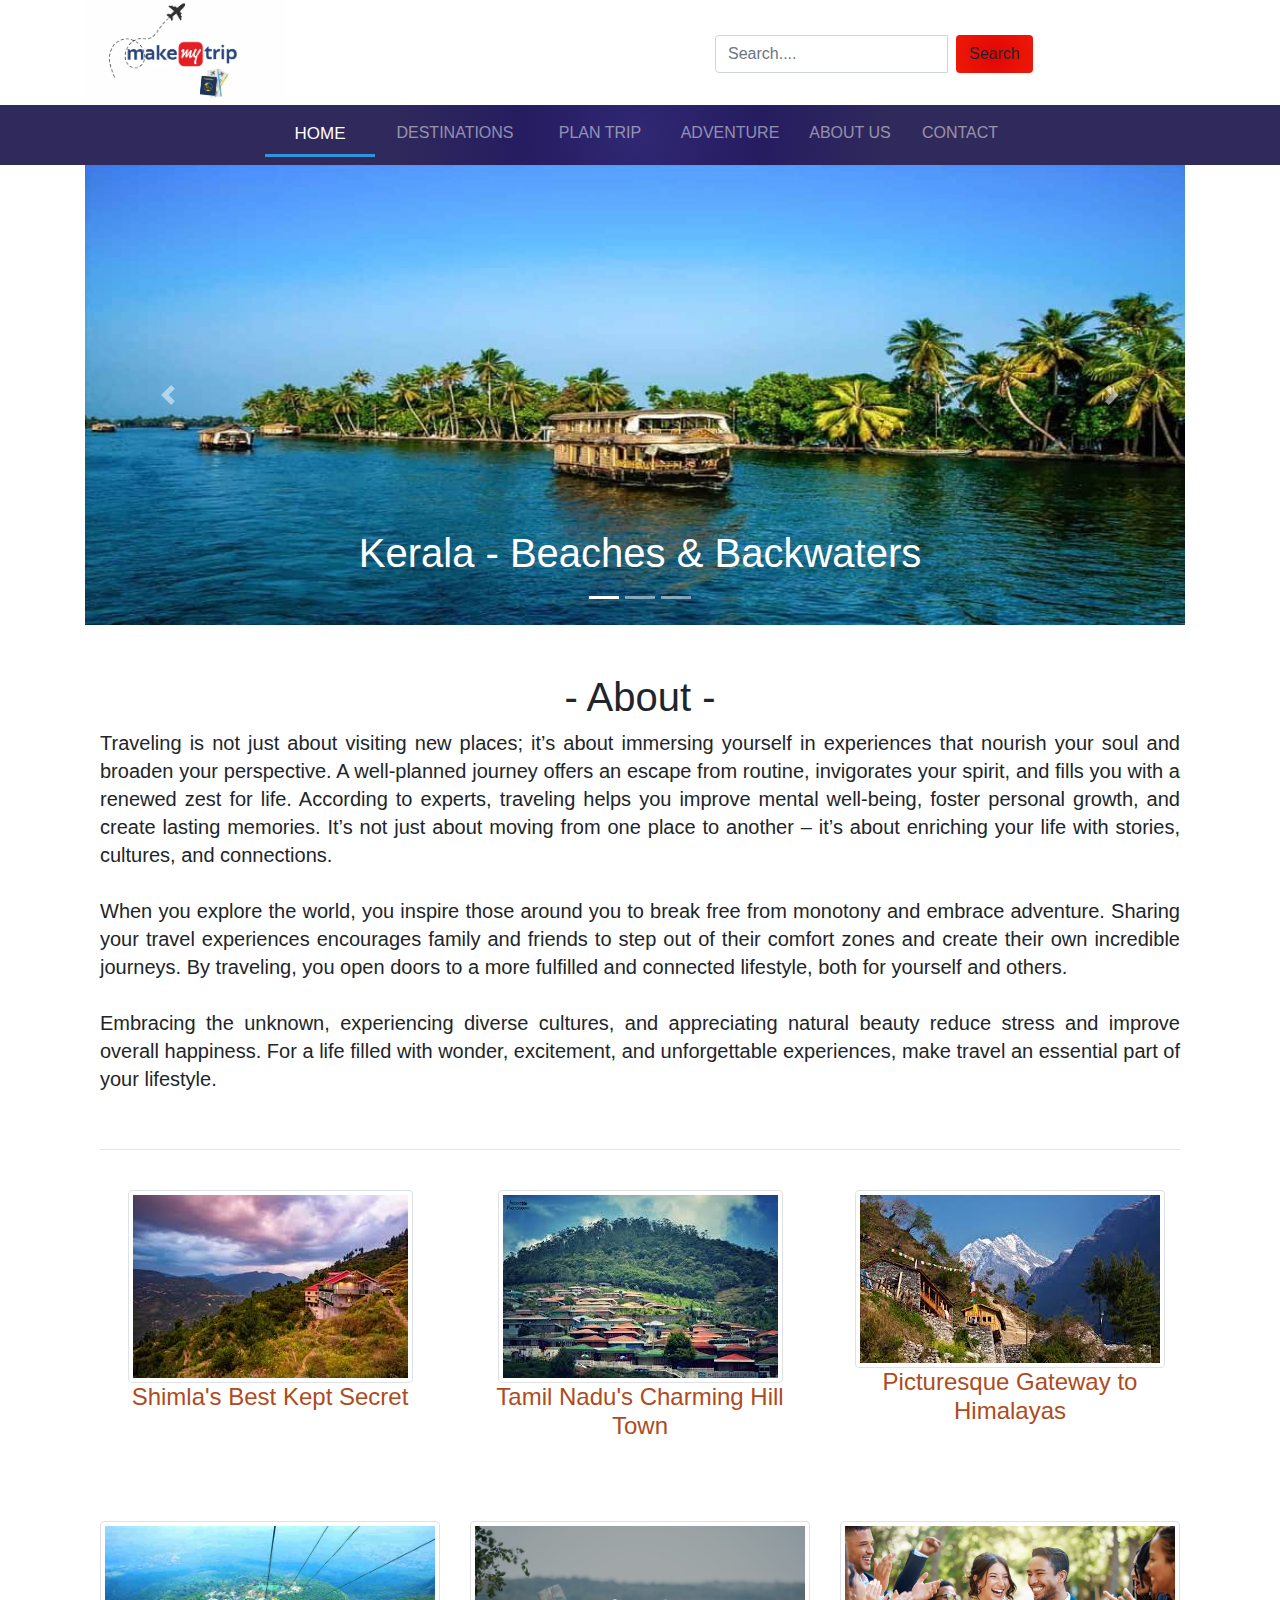
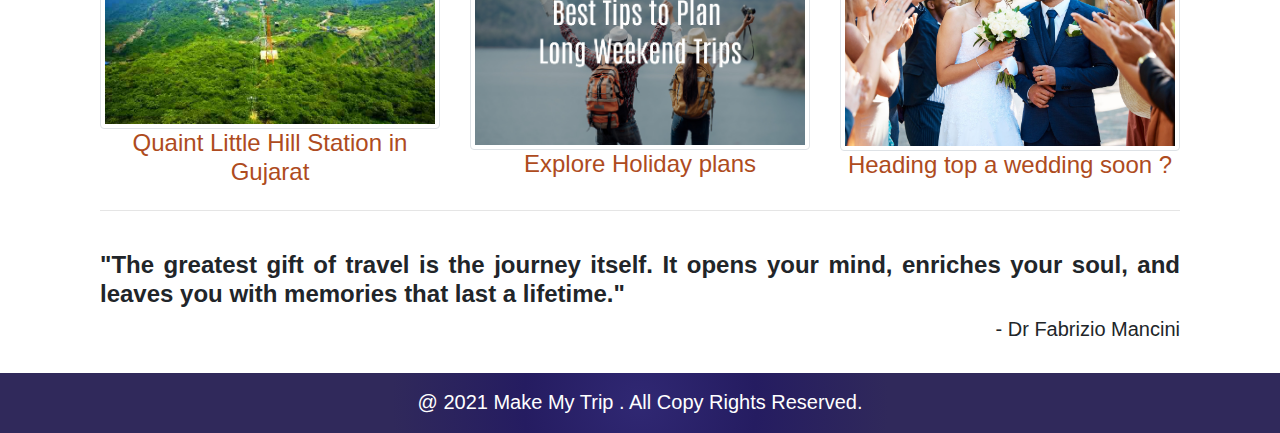
<file: index.html>
<!DOCTYPE html>
<html lang="en">

<head>
	<meta charset="UTF-8">
	<meta name="viewport" content="width=device-width, initial-scale=1.0">
	<title>Make My Trip</title>
	<link rel="stylesheet" type="text/css" href="bootstrap.css">
	<script type="text/javascript" src="jquery.js"></script>
	<script type="text/javascript" src="popper.js"></script>
	<script type="text/javascript" src="bootstrap.js"></script>
	<link rel="stylesheet" type="text/css" href="style.css">
</head>

<body>

	<header>
		<div class="container">
			<div class="row">
				<div class="col-5 col-sm-5 col-md-6 col-lg-6 col-xl-6">
					<img src="img/logo1.webp" class="img-fluid mx-auto" height="40" width="200">
				</div>

				<div class="col-7 col-sm-7 col-md-6 col-lg-6 col-xl-6">
					<form class="form-inline" style="margin-top: 35px; margin-left: 60px;">
						<div class="input-group">
							<input class="form-control mr-sm-2" type="text" placeholder="Search....">
							<button class="btn" type="submit"
								style="background: radial-gradient(circle 248px at center, #e30606 0%, #ff3b0a 47%, #ea320e 100%);">Search</button>
						</div>
					</form>
				</div>
			</div>
		</div>
	</header>

	<nav class="navbar navbar-expand-md bg-dark navbar-dark sticky-top"
		style="background: radial-gradient(circle 248px at center, #302873 0%, #251c61 47%, #30295b 100%);">
		<div class="container-fluid">

			<button class="navbar-toggler" type="button" data-toggle="collapse" data-target="#collapsibleNavbar">
				<span class="navbar-toggler-icon"></span>
			</button>
			<div class="collapse navbar-collapse" id="collapsibleNavbar">
				<ul class="navbar-nav mx-auto">
					<li class="nav-item active" style="border-bottom: 3px solid #3095d8; font-size: 17px;"><a
							class="nav-link" href="index.html" style="width: 110px; text-align: center;">HOME</a></li>
					<li class="nav-item"><a class="nav-link" href="Destination.html"
							style="width: 160px; text-align: center;">DESTINATIONS</a></li>
					<li class="nav-item"><a class="nav-link" href="TourPakg.html"
							style="width: 130px; text-align: center;">PLAN TRIP</a></li>
					<li class="nav-item"><a class="nav-link" href="Adventure.html"
							style="width: 130px; text-align: center;">ADVENTURE </a></li>
					<li class="nav-item"><a class="nav-link" href="aboutUs.html"
							style="width: 110px; text-align: center;">ABOUT US</a></li>
					<li class="nav-item"><a class="nav-link" href="Contact.html"
							style="width: 110px; text-align: center;">CONTACT</a></li>
				</ul>
			</div>
		</div>
	</nav>

	<section>
		<div class="container">
			<div id="demo" class="carousel slide" data-ride="carousel">
				<!-- Indicators -->
				<ul class="carousel-indicators">
					<li data-target="#demo" data-slide-to="0" class="active"></li>
					<li data-target="#demo" data-slide-to="1"></li>
					<li data-target="#demo" data-slide-to="2"></li>

				</ul>
				<!-- The slideshow -->
				<div class="carousel-inner">

					<div class="carousel-item active">
						<a href="HealthyFood.html"><img src="img/Backwaters.jpg" alt="Healthy Eating" width="1100"
								height="460"></a>
						<div class="carousel-caption">
							<h1><a href="HealthyFood.html" style="color: white;">Kerala - Beaches & Backwaters</a></h1>
						</div>
					</div>

					<div class="carousel-item">
						<a href="GoodHabit.html"><img src="img/A-cultural-tour-in-Hampi-scaled.webp"
								alt="Good Habits for a Healthy Life" width="1100" height="460"></a>
						<div class="carousel-caption">
							<h1><a href="GoodHabit.html" style="color: white;">Hampi - Ancient Ruins</a></h1>
						</div>
					</div>

					<div class="carousel-item">
						<a href="Yoga.html"><img src="img/goa1.jpg" alt="Yoga for Healthy Living" width="1100"
								height="460"></a>
						<div class="carousel-caption">
							<h1><a href="Yoga.html" style="color: white;">Goa - Beach Paradise</a></h1>
						</div>
					</div>




				</div>
				<!-- Left and right controls -->
				<a class="carousel-control-prev" href="#demo" data-slide="prev">
					<span class="carousel-control-prev-icon"></span>
				</a>
				<a class="carousel-control-next" href="#demo" data-slide="next">
					<span class="carousel-control-next-icon"></span>
				</a>
			</div><br><br>

			<div class="container">
				<div class="row">
					<div class="col-12 col-sm-12 col-md-12 col-lg-12 col-xl-12">
						<h1 style="text-align: center;">- About -</h1>
					</div><br>

					<div class="col-12 col-sm-12 col-md-12 col-lg-12 col-xl-12">
						<p style="font-size: 20px; line-height: 28px; text-align: justify;">
							Traveling is not just about visiting new places; it’s about immersing yourself in
							experiences that nourish your soul and broaden your perspective. A well-planned journey
							offers an escape from routine, invigorates your spirit, and fills you with a renewed zest
							for life. According to experts, traveling helps you improve mental well-being, foster
							personal growth, and create lasting memories. It’s not just about moving from one place to
							another – it’s about enriching your life with stories, cultures, and connections. <br><br>

							When you explore the world, you inspire those around you to break free from monotony and
							embrace adventure. Sharing your travel experiences encourages family and friends to step out
							of their comfort zones and create their own incredible journeys. By traveling, you open
							doors to a more fulfilled and connected lifestyle, both for yourself and others. <br><br>

							Embracing the unknown, experiencing diverse cultures, and appreciating natural beauty reduce
							stress and improve overall happiness. For a life filled with wonder, excitement, and
							unforgettable experiences, make travel an essential part of your lifestyle.
						</p>
					</div>
				</div>

			</div>

			<div class="container">
				<br>
				<hr><br>

				<div class="row">
					<div class="col-12 col-sm-12 col-md-4 col-lg-4 col-xl-4">
						<a href="https://www.makemytrip.com/tripideas/places/narkanda" target="blank"
							style="color:  #ae4b20;"><img id="zoom" src="img/shimla.jpg"
								class="img-thumbnail img-fluid mx-auto d-block">
							<h4 id="link" style="text-align: center; color: #ae4b20;">Shimla's Best Kept Secret</h4>
						</a>
					</div>

					<div class="col-12 col-sm-12 col-md-4 col-lg-4 col-xl-4">
						<a href="WeightLoss.html#WeightLossSection2" style="color:  #ae4b20;"><img id="zoom"
								src="img/tamilnadu.jpg" class="img-thumbnail img-fluid mx-auto d-block">
							<h4 id="link" style="text-align: center; color:  #ae4b20;">Tamil Nadu's Charming Hill Town
							</h4>
						</a>
					</div>

					<div class="col-12 col-sm-12 col-md-4 col-lg-4 col-xl-4">
						<a href="WeightLossDietPlan.html" style="color:  #ae4b20;"><img id="zoom"
								src="img/himalayan.jpg" class="img-thumbnail img-fluid mx-auto d-block">
							<h4 id="link" style="text-align: center; color:  #ae4b20;">Picturesque Gateway to Himalayas
							</h4>
						</a>
					</div>
				</div><br><br><br>

				<div class="row">
					<div class="col-12 col-sm-12 col-md-4 col-lg-4 col-xl-4">
						<a href="1WeekDietPlan.html" style="color:  #ae4b20;"><img id="zoom" src="img/gujarat.jpg"
								class="img-thumbnail img-fluid mx-auto d-block">
							<h4 id="link" style="text-align: center; color:  #ae4b20;">Quaint Little Hill Station in
								Gujarat</h4>
						</a>
					</div>

					<div class="col-12 col-sm-12 col-md-4 col-lg-4 col-xl-4">
						<a href="WeightGain.html#WeightGainSection2" style="color:  #ae4b20;"><img id="zoom"
								src="img/holidayAdd.webp" class="img-thumbnail img-fluid mx-auto d-block">
							<h4 id="link" style="text-align: center; color:  #ae4b20;">Explore Holiday plans</h4>
						</a>
					</div>

					<div class="col-12 col-sm-12 col-md-4 col-lg-4 col-xl-4">
						<a href="Workout.html#Exercise" style="color:  #ae4b20;"><img id="zoom" src="img/wedding.jpg"
								class="img-thumbnail img-fluid mx-auto d-block">
							<h4 id="link" style="text-align: center; color: #ae4b20;">Heading top a wedding soon ?</h4>
						</a>
					</div>
				</div>
				<hr> <br>

				<div class="row">
					<div class="col-12 col-sm-12 col-md-12 col-lg-12 col-xl-12">
						<h4 style="text-align: justify;"><b>
								"The greatest gift of travel is the journey itself. It opens your mind, enriches your
								soul, and leaves you with memories that last a lifetime."</b></h4>
						<h5 align="right">- Dr Fabrizio Mancini</h5>
					</div>
				</div>
			</div>
	</section><br>
	<footer class="bg-dark">
		<div class="row">
			<div class="col-12 col-sm-12 col-md-12 col-lg-12 col-xl-12">
				<h4>@ 2021 Make My Trip . All Copy Rights Reserved. </h4>
			</div>
		</div>
	</footer>




</body>

</html>
</file>
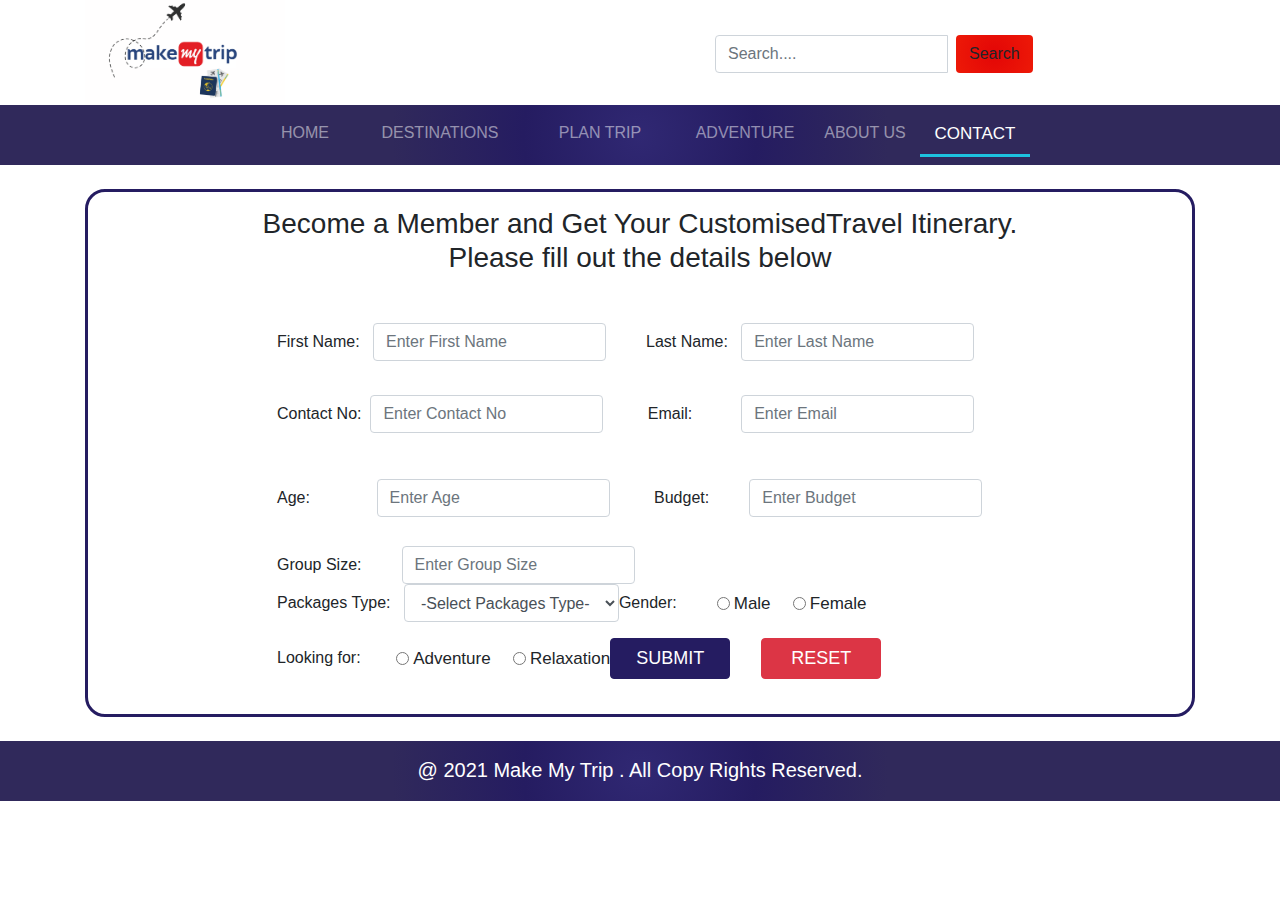
<file: Contact.html>
<!DOCTYPE html>
<html lang="en">

<head>
    <meta charset="UTF-8">
    <meta name="viewport" content="width=device-width, initial-scale=1.0">
    <title>Make My Trip</title>
    <link rel="stylesheet" type="text/css" href="bootstrap.css">
    <script type="text/javascript" src="jquery.js"></script>
    <script type="text/javascript" src="popper.js"></script>
    <script type="text/javascript" src="bootstrap.js"></script>
    <link rel="stylesheet" type="text/css" href="style.css">
</head>

<body>

    <header>
        <div class="container">
            <div class="row">
                <div class="col-5 col-sm-5 col-md-6 col-lg-6 col-xl-6">
                    <img src="img/logo1.webp" class="img-fluid mx-auto" height="40" width="200">
                </div>

                <div class="col-7 col-sm-7 col-md-6 col-lg-6 col-xl-6">
                    <form class="form-inline" style="margin-top: 35px; margin-left: 60px;">
                        <div class="input-group">
                            <input class="form-control mr-sm-2" type="text" placeholder="Search....">
                            <button class="btn" type="submit"
                                style="background: radial-gradient(circle 248px at center, #e30606 0%, #ff3b0a 47%, #ea320e 100%);">Search</button>
                        </div>
                    </form>
                </div>
            </div>
        </div>
    </header>

    <nav class="navbar navbar-expand-md bg-dark navbar-dark sticky-top"
        style="background: radial-gradient(circle 248px at center, #302873 0%, #251c61 47%, #30295b 100%);">
        <div class="container-fluid">

            <button class="navbar-toggler" type="button" data-toggle="collapse" data-target="#collapsibleNavbar">
                <span class="navbar-toggler-icon"></span>
            </button>
            <div class="collapse navbar-collapse" id="collapsibleNavbar">
                <ul class="navbar-nav mx-auto">
                    <li class="nav-item"><a class="nav-link" href="index.html"
                            style="width: 110px; text-align: center;">HOME</a></li>
                    <li class="nav-item"><a class="nav-link" href="Destination.html"
                            style="width: 160px; text-align: center;">DESTINATIONS</a></li>
                    <li class="nav-item"><a class="nav-link" href="TourPakg.html"
                            style="width: 160px; text-align: center;">PLAN TRIP</a></li>
                    <li class="nav-item"><a class="nav-link" href="Adventure.html"
                            style="width: 130px; text-align: center;">ADVENTURE </a></li>
                    <li class="nav-item"><a class="nav-link" href="aboutUs.html"
                            style="width: 110px; text-align: center;">ABOUT US</a></li>
                    <li class="nav-item active" style="border-bottom: 3px solid #1dc2df; font-size: 17px;"><a
                            class="nav-link" href="Contact.html" style="width: 110px; text-align: center;">CONTACT</a>
                    </li>
                </ul>
            </div>
        </div>
    </nav><br>


    <section>

        <div class="container">
            <div class="contact" style="border:3px solid  #251c61; border-radius: 20px;">
                <div class="row">
                    <div class="col-12 col-sm-12 col-md-12 col-lg-12 col-xl-12">
                        <h3 style="text-align: center; padding-top: 15px; ">Become a Member and Get Your CustomisedTravel Itinerary. <br>Please fill out the details below</h3><br>
                    </div><br><br>

                    <div class="col-12 col-sm-12 col-md-8 col-lg-8 col-xl-8 mx-auto">
                        <form class="form-inline" name="form1" class="frm_message" method="post" autocomplete="off"
                            onsubmit="return Reg()" style="padding-bottom: 20px;">
                            <div class="form-group">
                                <label for="Fname">First Name: &nbsp;&nbsp;</label>
                                <input type="text" class="form-control" id="Fname" placeholder="Enter First Name"
                                    name="Fname" required=""><span id="Fnamemsg"></span>
                            </div>&nbsp; &nbsp;&nbsp;&nbsp;&nbsp;&nbsp;&nbsp;&nbsp;

                            <div class="form-group">
                                <label for="Lname">Last Name: &nbsp;&nbsp;</label>
                                <input type="text" class="form-control" id="Lname" placeholder="Enter Last Name"
                                    name="Lname" required=""><span id="Lnamemsg" required=""></span>
                            </div><br><br><br>

                            <div class="form-group">
                                <label for="Cnumber">Contact No: &nbsp;</label>
                                <input type="number" class="form-control" id="Cnumber" placeholder="Enter Contact No"
                                    name="Cnumber" required=""> <span id="mobilemsg"></span>
                            </div>&nbsp; &nbsp;&nbsp;&nbsp;&nbsp;&nbsp;&nbsp;&nbsp;&nbsp;

                            <div class="form-group">
                                <label for="email">Email:
                                    &nbsp;&nbsp;&nbsp;&nbsp;&nbsp;&nbsp;&nbsp;&nbsp;&nbsp;&nbsp;</label>
                                <input type="email" class="form-control" id="email" placeholder="Enter Email"
                                    name="email" required=""> <span id="emailmsg"></span>
                            </div><br><br><br>

                            <div class="form-group">
                                <label for="age">Age:
                                    &nbsp;&nbsp;&nbsp;&nbsp;&nbsp;&nbsp;&nbsp;&nbsp;&nbsp;&nbsp;&nbsp;&nbsp;&nbsp;&nbsp;</label>
                                <input type="number" class="form-control" id="age" placeholder="Enter Age" name="age"
                                    required=""> <span id="agemsg"></span>
                            </div>&nbsp; &nbsp;&nbsp;&nbsp;&nbsp;&nbsp;&nbsp;&nbsp;&nbsp;

                            <div class="form-group">
                                <label for="height">Budget: &nbsp;&nbsp;&nbsp;&nbsp;&nbsp;&nbsp;&nbsp;&nbsp;</label>
                                <input type="number" class="form-control" id="height" placeholder="Enter Budget"
                                    name="height" required=""> <span id="heightmsg"></span>
                            </div><br><br><br><br>

                            <div class="form-group">
                                <label for="Weight">Group Size: &nbsp;&nbsp;&nbsp;&nbsp;&nbsp;&nbsp;&nbsp;&nbsp;</label>
                                <input type="number" class="form-control" id="Weight" placeholder="Enter Group Size"
                                    name="Weight" required=""> <span id="Weightmsg"></span>
                            </div>&nbsp;&nbsp;&nbsp;&nbsp;&nbsp;&nbsp;&nbsp;&nbsp;&nbsp;&nbsp;

                            <div class="form-group">
                                <label for="bodytype">Packages Type: &nbsp;&nbsp;</label>
                                <select class="form-control" name="bodytype" id="bodytype" required="">
                                    <option value="0">-Select Packages Type-</option>
                                    <option value="1">Budget Package</option>
                                    <option value="2">Standard Package</option>
                                    <option value="3">Luxury Package</option>
                                    <option value="4">Adventure Package</option>
                                    <option value="5">Customized Package</option>
                                </select> <span id="bodytypemsg"></span>
                            </div><br>

                            <div class="form-check">
                                <label>Gender: &nbsp;&nbsp;&nbsp;&nbsp;&nbsp;&nbsp;&nbsp;&nbsp;</label>
                                <label style="font-weight: normal; font-size: 17px;" class="form-check-label">
                                    <input type="radio" class="form-check-input" name="gender">Male
                                </label>&nbsp;&nbsp;&nbsp;&nbsp;&nbsp;

                                <label style="font-weight: normal; font-size: 17px;" class="form-check-label">
                                    <input type="radio" class="form-check-input" name="gender">Female
                                </label><span id="gendermsg"></span>
                            </div>
                            &nbsp;&nbsp;&nbsp;&nbsp;&nbsp;&nbsp;&nbsp;&nbsp;&nbsp;&nbsp;&nbsp;&nbsp;&nbsp;&nbsp;&nbsp;&nbsp;&nbsp;&nbsp;


                            <div class="form-check"><label>Looking for:
                                    &nbsp;&nbsp;&nbsp;&nbsp;&nbsp;&nbsp;&nbsp;</label>
                                <label style="font-weight: normal; font-size: 17px;" class="form-check-label">
                                    <input type="radio" class="form-check-input" name="loss"> Adventure
                                </label>&nbsp;&nbsp;&nbsp;&nbsp;&nbsp;

                                <label style="font-weight: normal; font-size: 17px;" class="form-check-label">
                                    <input type="radio" class="form-check-input" name="loss">Relaxation
                                </label> <br><span id="LossGainmsg"></span>
                            </div><br><br><br>

                            <input style="font-size: 18px; width: 120px; background: #251c61; border:1px solid #251c61;"
                                type="submit" name="" value="SUBMIT"
                                class="btn btn-primary">&nbsp;&nbsp;&nbsp;&nbsp;&nbsp;&nbsp;&nbsp;
                            <input style="font-size: 18px; width: 120px;" type="Reset" name="" value="RESET"
                                class="btn btn-danger">
                        </form>
                    </div>
                </div>
            </div>
        </div>
    </section><br>

    <footer class="bg-dark">
        <div class="row">
            <div class="col-12 col-sm-12 col-md-12 col-lg-12 col-xl-12">
                <h4>@ 2021 Make My Trip . All Copy Rights Reserved. </h4>
            </div>
        </div>
    </footer>




</body>

</html>
</file>
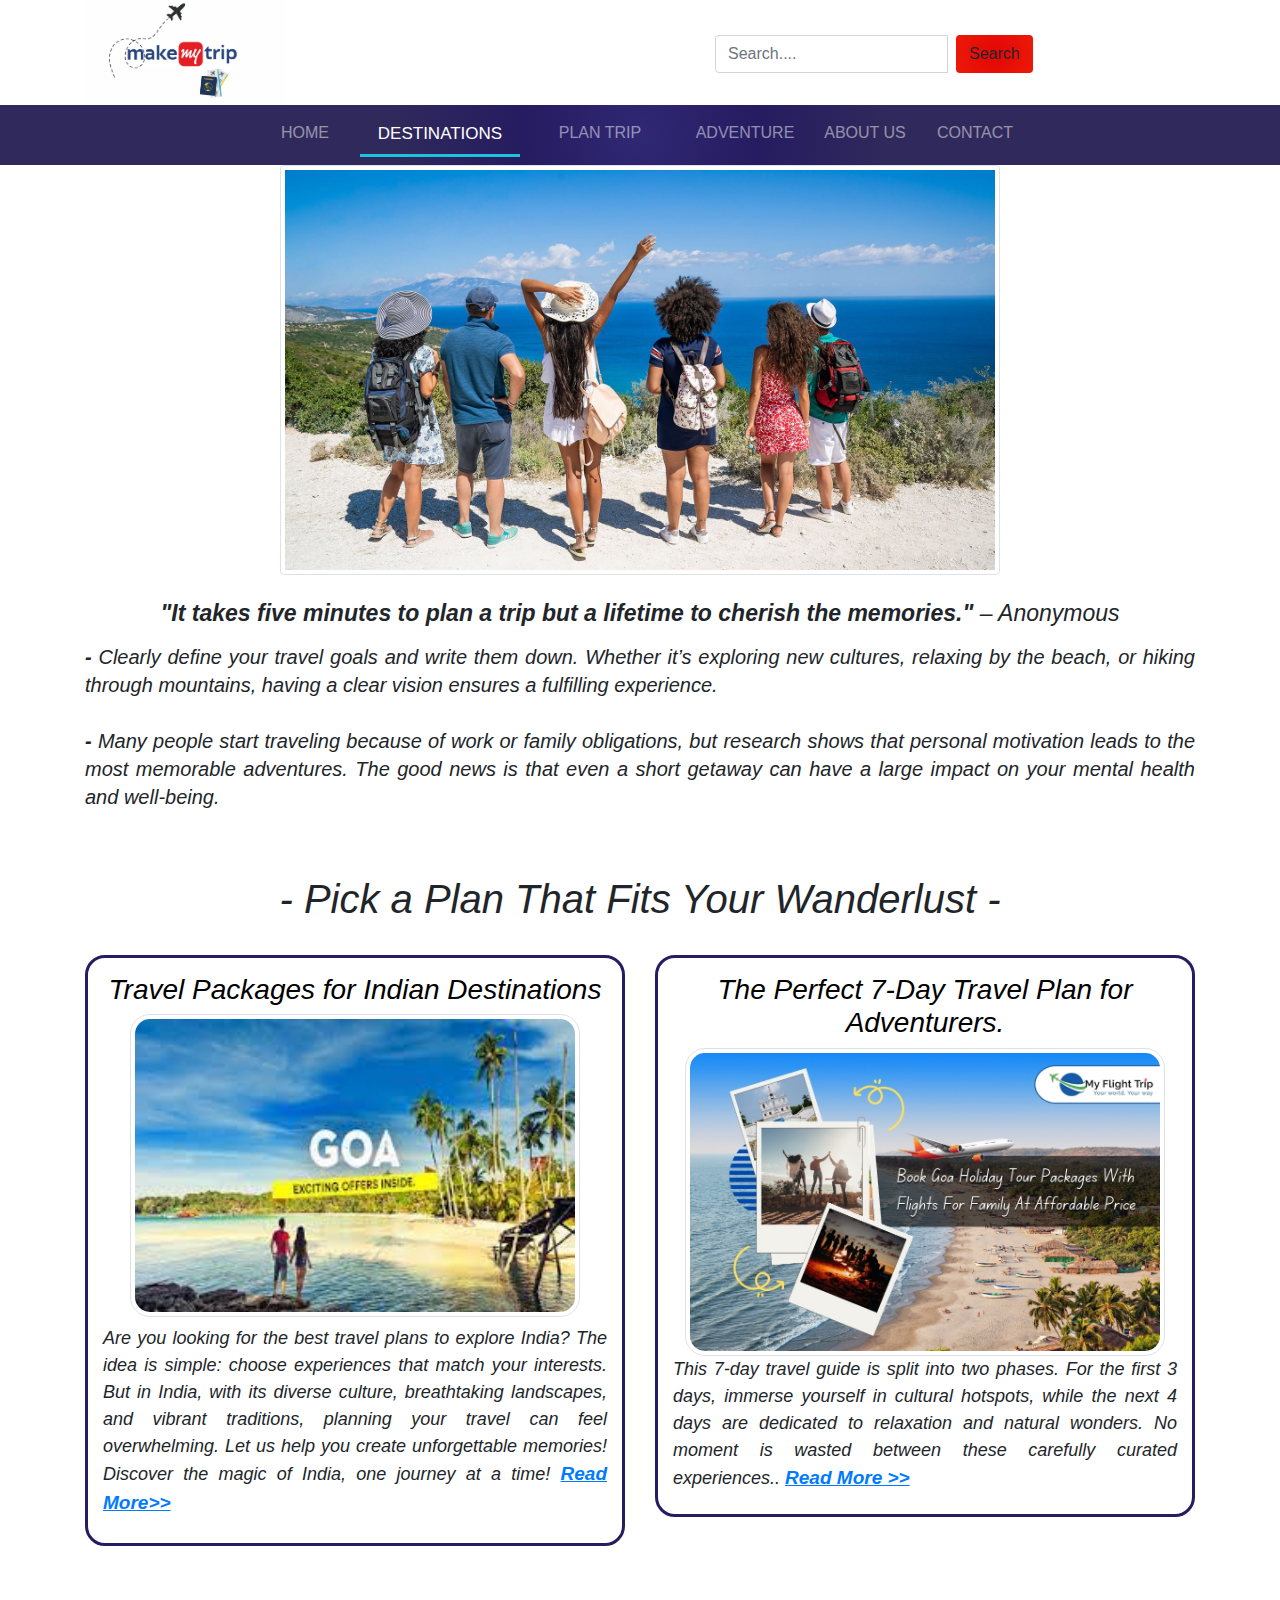
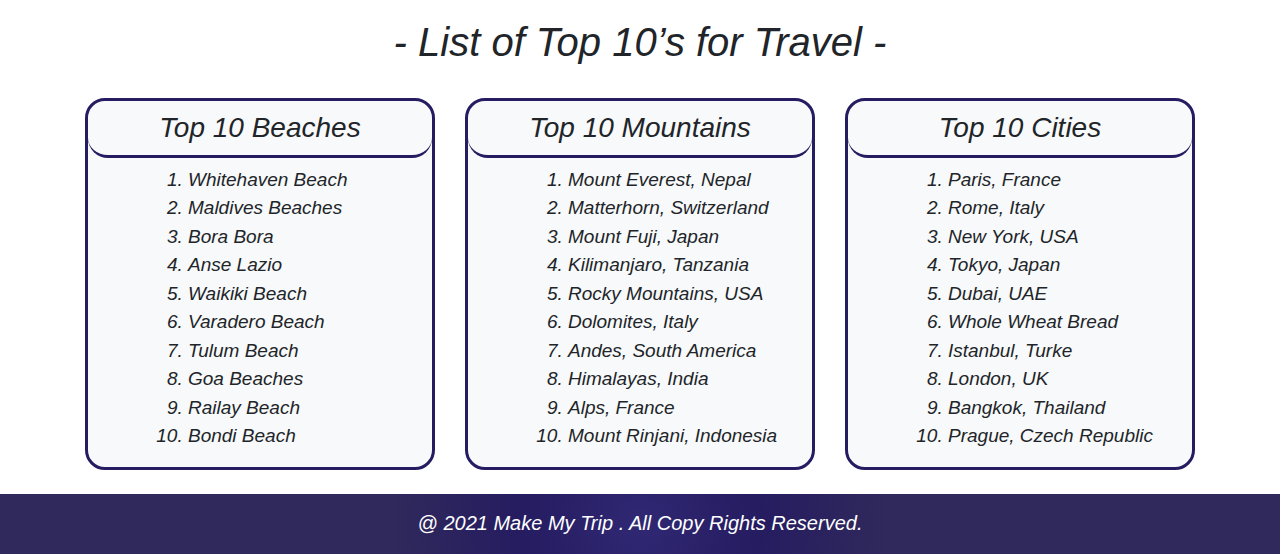
<file: Destination.html>
<!DOCTYPE html>
<html lang="en">

<head>
	<meta charset="UTF-8">
	<meta name="viewport" content="width=device-width, initial-scale=1.0">
	<title>Make My Trip</title>
	<link rel="stylesheet" type="text/css" href="bootstrap.css">
	<script type="text/javascript" src="jquery.js"></script>
	<script type="text/javascript" src="popper.js"></script>
	<script type="text/javascript" src="bootstrap.js"></script>
	<link rel="stylesheet" type="text/css" href="style.css">
</head>

<body>

	<header>
		<div class="container">
			<div class="row">
				<div class="col-5 col-sm-5 col-md-6 col-lg-6 col-xl-6">
					<img src="img/logo1.webp" class="img-fluid mx-auto" height="40" width="200">
				</div>

				<div class="col-7 col-sm-7 col-md-6 col-lg-6 col-xl-6">
					<form class="form-inline" style="margin-top: 35px; margin-left: 60px;">
						<div class="input-group">
							<input class="form-control mr-sm-2" type="text" placeholder="Search....">
							<button class="btn" type="submit"
								style="background: radial-gradient(circle 248px at center, #e30606 0%, #ff3b0a 47%, #ea320e 100%);">Search</button>
						</div>
					</form>
				</div>
			</div>
		</div>
	</header>

	<nav class="navbar navbar-expand-md bg-dark navbar-dark sticky-top"
		style="background: radial-gradient(circle 248px at center, #302873 0%, #251c61 47%, #30295b 100%);">
		<div class="container-fluid">

			<button class="navbar-toggler" type="button" data-toggle="collapse" data-target="#collapsibleNavbar">
				<span class="navbar-toggler-icon"></span>
			</button>
			<div class="collapse navbar-collapse" id="collapsibleNavbar">
				<ul class="navbar-nav mx-auto">
					<li class="nav-item"><a class="nav-link" href="index.html"
							style="width: 110px; text-align: center;">HOME</a></li>
					<li class="nav-item active" style="border-bottom: 3px solid #1dc2df; font-size: 17px;"><a
							class="nav-link" href="Destination.html"
							style="width: 160px; text-align: center;">DESTINATIONS</a></li>
					<li class="nav-item"><a class="nav-link" href="TourPakg.html"
							style="width: 160px; text-align: center;">PLAN TRIP</a></li>
					<li class="nav-item"><a class="nav-link" href="Adventure.html"
							style="width: 130px; text-align: center;">ADVENTURE </a></li>
					<li class="nav-item"><a class="nav-link" href="aboutUs.html"
							style="width: 110px; text-align: center;">ABOUT US</a></li>
					<li class="nav-item"><a class="nav-link" href="Contact.html"
							style="width: 110px; text-align: center;">CONTACT</a></li>
				</ul>
			</div>
		</div>
	</nav>

	<section>

		<div class="container">
			<div class="cont">
				<div class="row">
					<div class="col-12 col-sm-12 col-md-12 col-lg-12 col-xl-12">
						<img src="img/peoplebacktrip.jpg" height="320" width="720"
							class="img-thumbnail img-fluid mx-auto d-block"><br>
					</div>

					<div class="col-12 col-sm-12 col-md-12 col-lg-12 col-xl-12">
						<p style="font-size: 23px; line-height: 28px; text-align: center;"><b><i>"It takes five minutes
									to plan a trip but a lifetime to cherish the memories." </b> – Anonymous<br>
						</p>
					</div>

					<div class="col-12 col-sm-12 col-md-12 col-lg-12 col-xl-12">
						<p style="font-size: 20px; line-height: 28px; text-align: justify;">
							<b>-</b> Clearly define your travel goals and write them down. Whether it’s exploring new
							cultures, relaxing by the beach, or hiking through mountains, having a clear vision ensures
							a fulfilling experience. <br><br>

							<b>-</b> Many people start traveling because of work or family obligations, but research
							shows that personal motivation leads to the most memorable adventures. The good news is that
							even a short getaway can have a large impact on your mental health and well-being.


						</p><br>
					</div>
				</div>
			</div>
		</div><br>

		<div class="container">
			<div class="cont2" id="WeightLossSection1">
				<div class="row">
					<div class="col-12 col-sm-12 col-md-12 col-lg-12 col-xl-12">
						<h1 style="text-align: center;">- Pick a Plan That Fits Your Wanderlust -</h1>
					</div>
				</div><br>

				<div class="row">
					<div class="col-12 col-sm-12 col-md-6 col-lg-6 col-xl-6">
						<div class="DietPlan"
							style="border:3px solid  #251c61; border-radius: 20px; padding: 15px 5px 5px 5px;">
							<a href="WeightLossDietPlan.html">
								<h3 id="plan" style="text-align: center; color:  black;">Travel Packages for Indian
									Destinations</h3>
							</a>
							<a href="WeightLossDietPlan.html"><img id="zoom" src="img/pakages.jpg"
									class="img-thumbnail img-fluid mx-auto d-block" height="250" width="450"
									style="border-radius: 20px;"></a>

							<p style="text-align: justify; font-size: 18px; padding: 8px 10px 5px 10px;"><i>Are you
									looking for the best travel plans to explore India? The idea is simple: choose
									experiences that match your interests. But in India, with its diverse culture,
									breathtaking landscapes, and vibrant traditions, planning your travel can feel
									overwhelming. Let us help you create unforgettable memories! Discover the magic of
									India, one journey at a time! <a style="font-size: 19px;"
										href="WeightLossDietPlan.html"><b><u>Read More>></u></b></a></i></p>
						</div>
					</div>

					<div class="col-12 col-sm-12 col-md-6 col-lg-6 col-xl-6">
						<div class="DietPlan1"
							style="border:3px solid  #251c61; border-radius: 20px; padding: 15px 5px 3px 5px;">
							<a href="1WeekDietPlan.html">
								<h3 id="plan" style="text-align: center; color: black;"> The Perfect 7-Day Travel Plan
									for Adventurers.
								</h3>
							</a>
							<a href="1WeekDietPlan.html"><img id="zoom" src="img/book-goa-holiday-tour-packages-.jpg"
									class="img-thumbnail img-fluid mx-auto d-block" height="330" width="480"
									style="border-radius: 20px;"></a>

							<p style="text-align: justify; font-size: 18px; padding: 0px 10px 2px 10px;"><i>This 7-day
									travel guide is split into two phases. For the first 3 days, immerse yourself in
									cultural hotspots, while the next 4 days are dedicated to relaxation and natural
									wonders. No moment is wasted between these carefully curated experiences.. <a
										style="font-size: 19px;" href="WeightLossDietPlan.html"><b><u>Read More
												>></u></b></a></i></p>

						</div>
					</div>
				</div>
			</div>
		</div><br><br><br>

		<div class="container">
			<div>
				<div id="WeightLossSection2">
					<div class="row">
						<div class="col-12 col-sm-12 col-md-12 col-lg-12 col-xl-12">
							<h1 style="text-align: center;">- List of Top 10’s for Travel -</h1>
						</div>
					</div><br>

					<div class="row">
						<div class="col-12 col-sm-12 col-md-4 col-lg-4 col-xl-4">
							<div style="border:3px solid  #251c61; border-radius: 20px; " class="bg-light">
								<h3
									style="text-align: center; border-bottom: 3px solid  #251c61; border-radius: 20px; padding-top: 10px; padding-bottom: 10px; ">
									Top 10 Beaches</h3>
								<ol style="padding-left: 100px; font-size: 19px;">
									<li>Whitehaven Beach</li>
									<li>Maldives Beaches</li>
									<li>Bora Bora</li>
									<li>Anse Lazio</li>
									<li>Waikiki Beach</li>
									<li>Varadero Beach</li>
									<li>Tulum Beach</li>
									<li>Goa Beaches</li>
									<li>Railay Beach</li>
									<li>Bondi Beach</li>
								</ol>
							</div>
						</div>

						<div class="col-12 col-sm-12 col-md-4 col-lg-4 col-xl-4">
							<div style="border:3px solid  #251c61; border-radius: 20px;" class="bg-light">
								<h3
									style="text-align: center; border-bottom: 3px solid  #251c61; border-radius: 20px; padding-top: 10px; padding-bottom: 10px; ">
									Top 10 Mountains</h3>
								<ol style="padding-left: 100px; font-size: 19px;">
									<li>Mount Everest, Nepal</li>
									<li>Matterhorn, Switzerland</li>
									<li>Mount Fuji, Japan</li>
									<li>Kilimanjaro, Tanzania</li>
									<li>Rocky Mountains, USA</li>
									<li>Dolomites, Italy</li>
									<li>Andes, South America</li>
									<li>Himalayas, India</li>
									<li>Alps, France</li>
									<li>Mount Rinjani, Indonesia</li>
								</ol>
							</div>
						</div>

						<div class="col-12 col-sm-12 col-md-4 col-lg-4 col-xl-4">
							<div style="border:3px solid  #251c61; border-radius: 20px;" class="bg-light">
								<h3
									style="text-align: center; border-bottom: 3px solid  #251c61; border-radius: 20px; padding-top: 10px; padding-bottom: 10px; ">
									Top 10 Cities</h3>
								<ol style="padding-left: 100px; font-size: 19px;">
									<li>Paris, France</li>
									<li>Rome, Italy</li>
									<li>New York, USA</li>
									<li>Tokyo, Japan</li>
									<li>Dubai, UAE</li>
									<li>Whole Wheat Bread</li>
									<li>Istanbul, Turke</li>
									<li>London, UK</li>
									<li>Bangkok, Thailand</li>
									<li>Prague, Czech Republic</li>
								</ol>
							</div>
						</div>
					</div>
				</div>
			</div>
		</div>
	</section><br>

	<footer class="bg-dark">
		<div class="row">
			<div class="col-12 col-sm-12 col-md-12 col-lg-12 col-xl-12">
				<h4>@ 2021 Make My Trip . All Copy Rights Reserved. </h4>
			</div>
		</div>
	</footer>




</body>

</html>
</file>
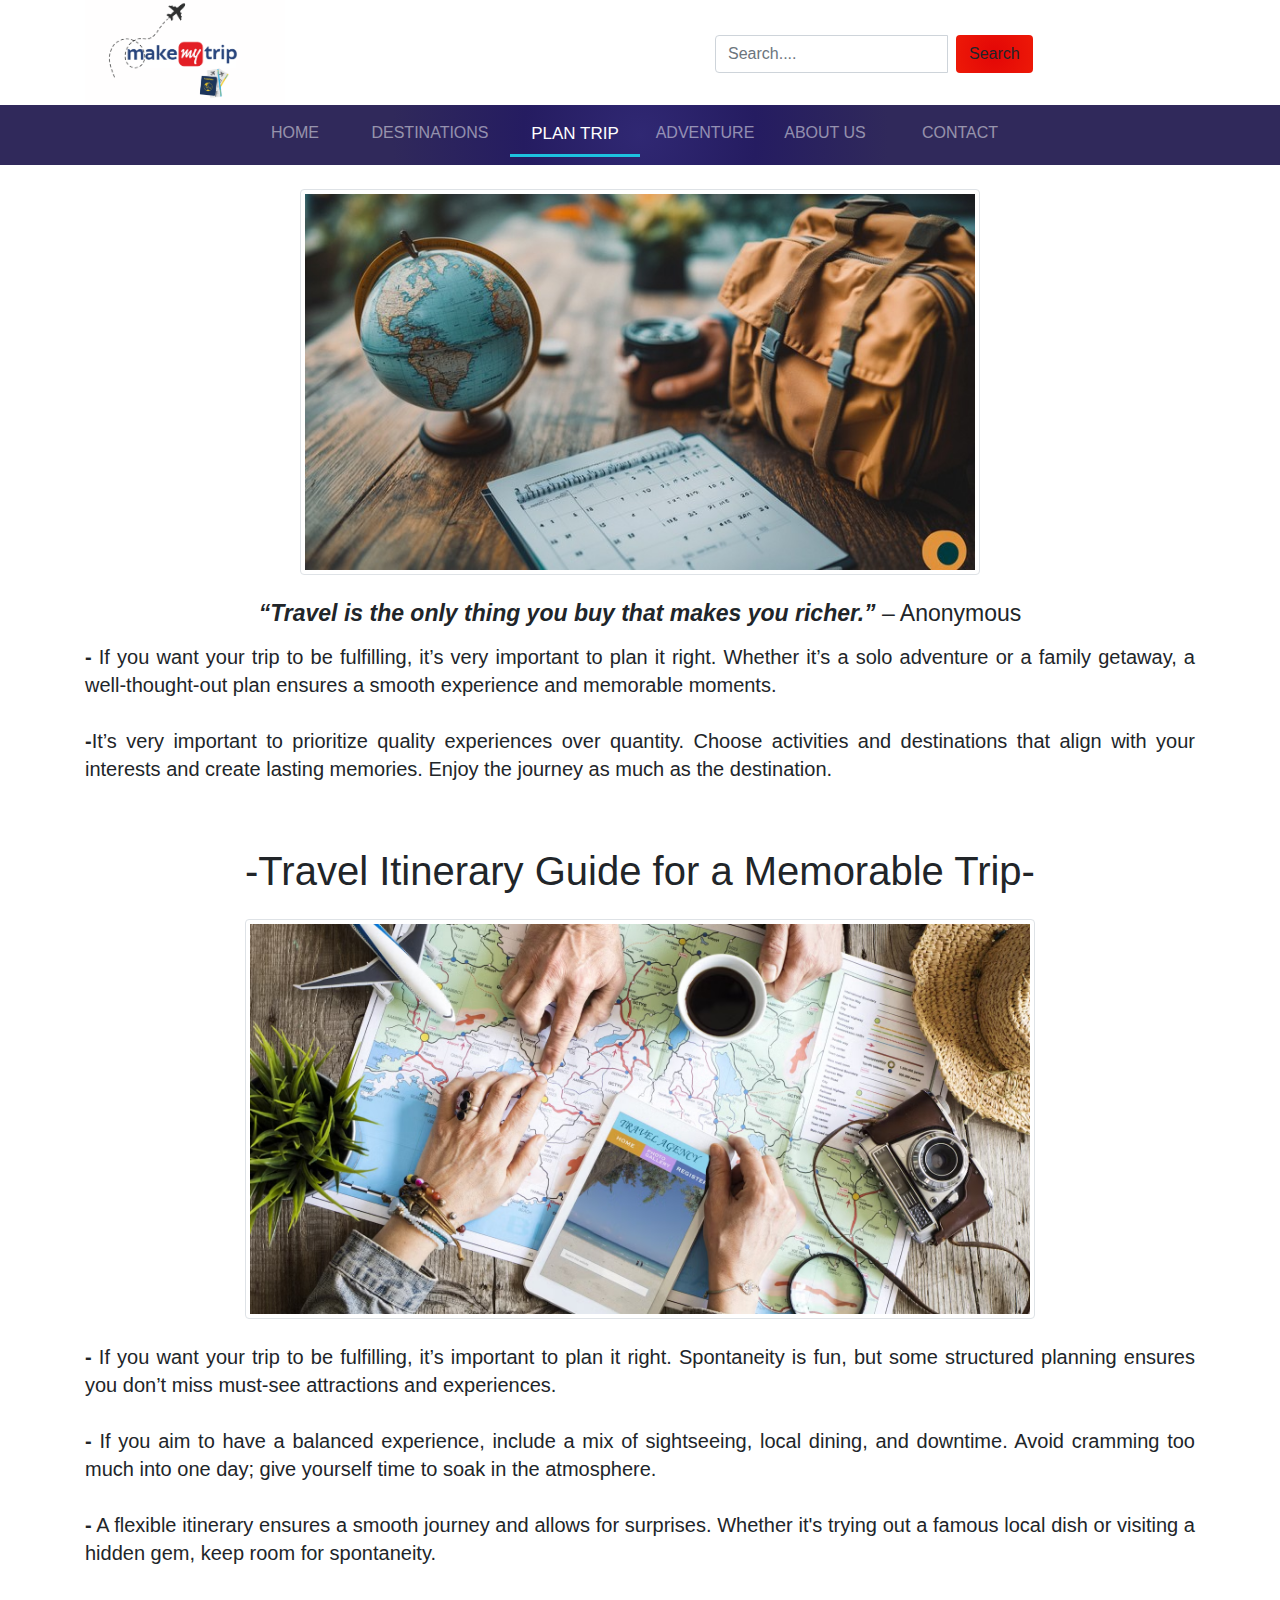
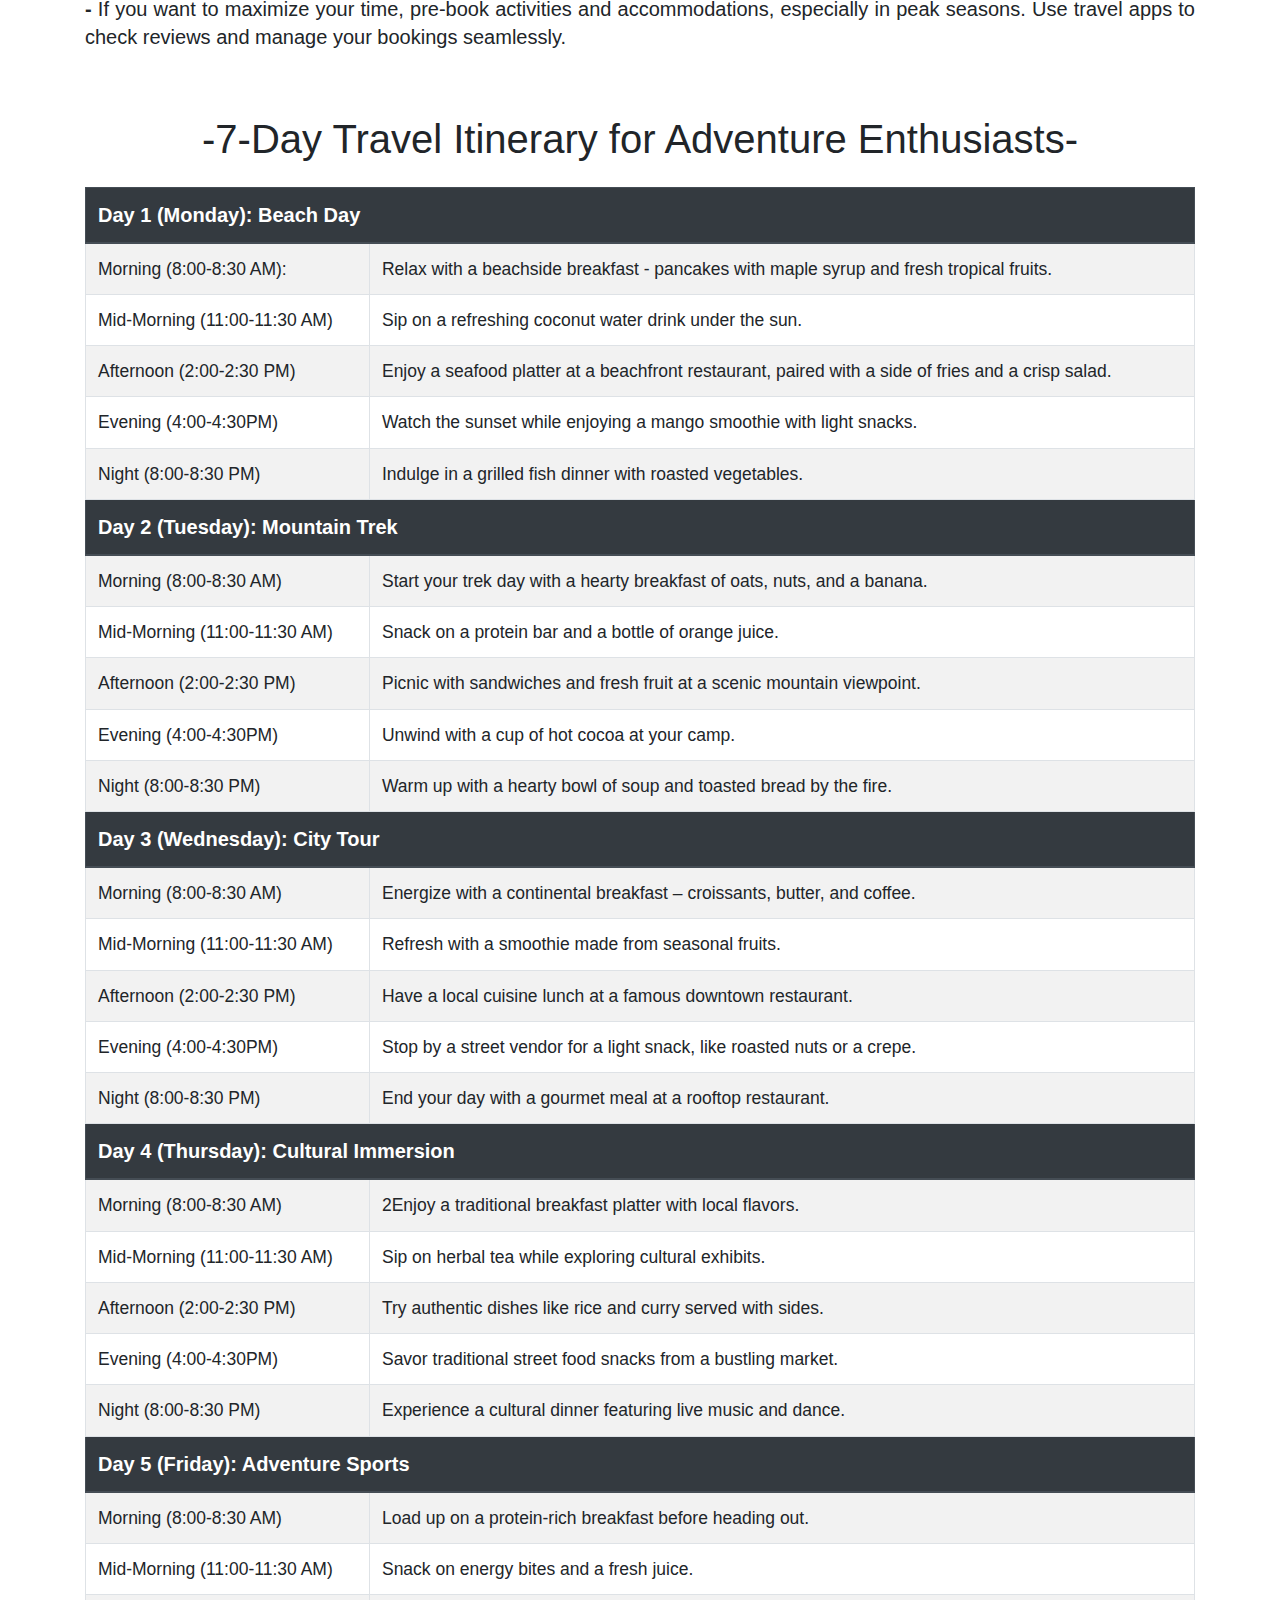
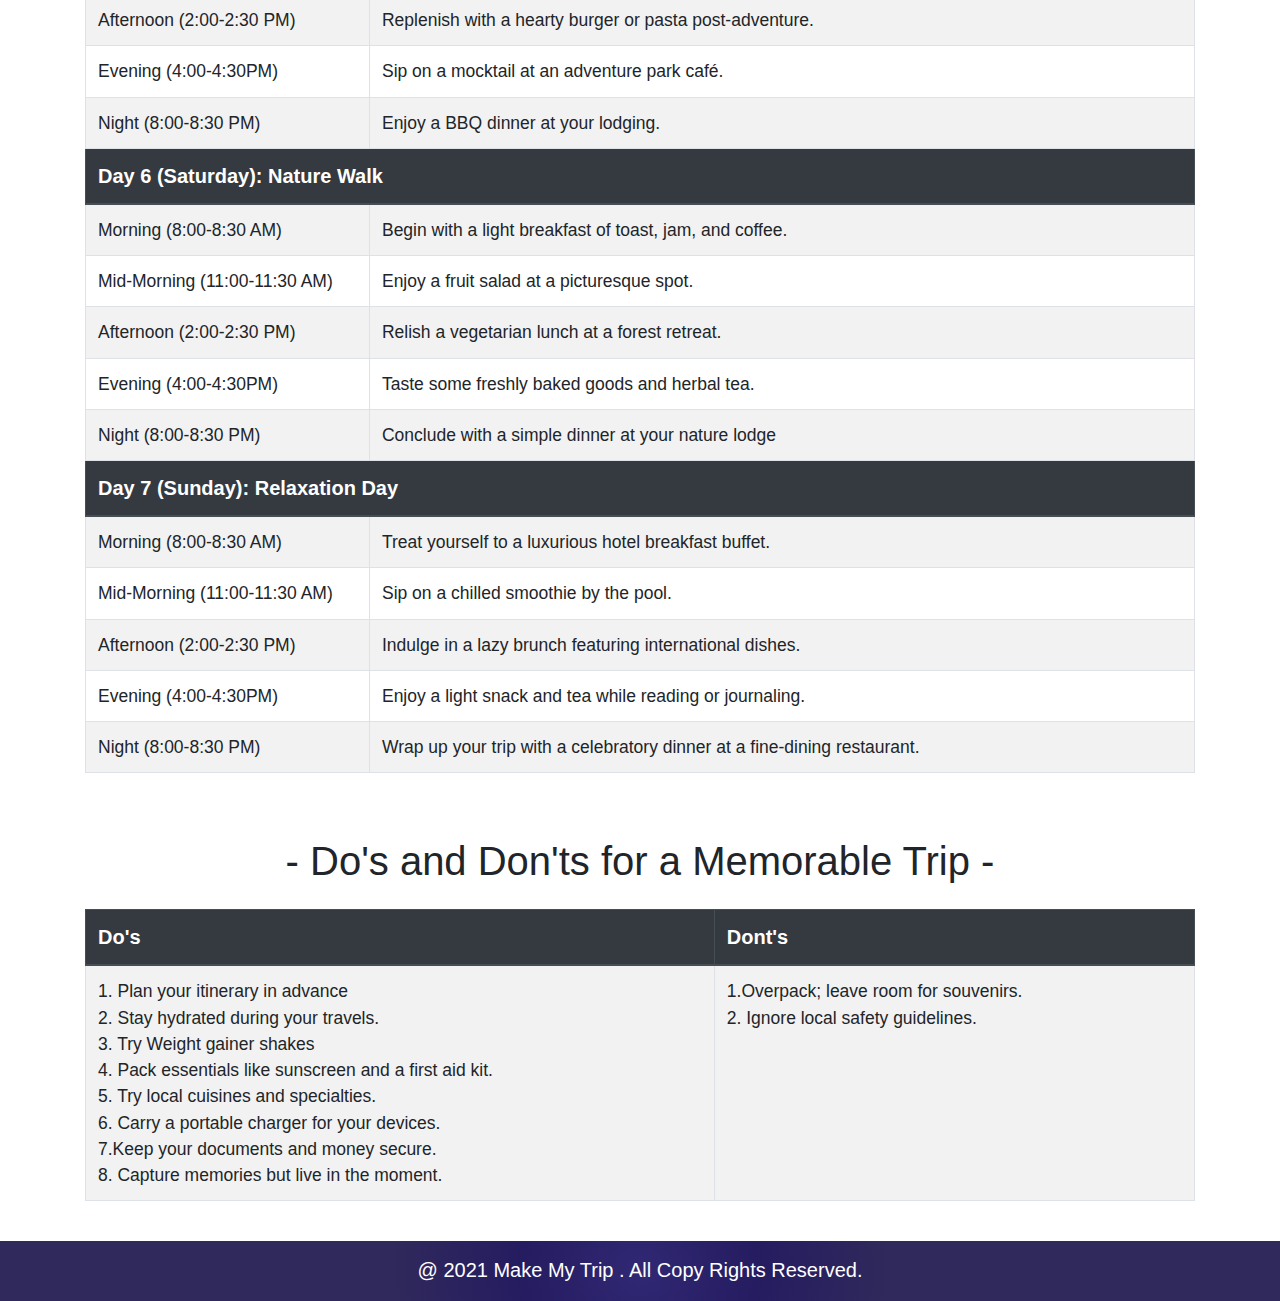
<file: TourPakg.html>
<!DOCTYPE html>
<html>
<head>
	<title>Make My Trip</title>
	<meta charset="utf-8">
  	<meta name="viewport" content="width=device-width, initial-scale=1">

	<link rel="stylesheet" type="text/css" href="bootstrap.css">
	<script type="text/javascript" src="jquery.js"></script>
	<script type="text/javascript" src="popper.js"></script>
	<script type="text/javascript" src="bootstrap.js"></script>	
	<link rel="stylesheet" type="text/css" href="style.css">
</head>
<body>
    <header>
        <div class="container">
            <div class="row">
                <div class="col-5 col-sm-5 col-md-6 col-lg-6 col-xl-6">
                    <img src="img/logo1.webp" class="img-fluid mx-auto" height="40" width="200">
                </div>

                <div class="col-7 col-sm-7 col-md-6 col-lg-6 col-xl-6">
                    <form class="form-inline" style="margin-top: 35px; margin-left: 60px;">
                        <div class="input-group">
                            <input class="form-control mr-sm-2" type="text" placeholder="Search....">
                            <button class="btn" type="submit"
                                style="background: radial-gradient(circle 248px at center, #e30606 0%, #ff3b0a 47%, #ea320e 100%);">Search</button>
                        </div>
                    </form>
                </div>
            </div>
        </div>
    </header>

    <nav class="navbar navbar-expand-md bg-dark navbar-dark sticky-top"
        style="background: radial-gradient(circle 248px at center, #302873 0%, #251c61 47%, #30295b 100%);">
        <div class="container-fluid">

            <button class="navbar-toggler" type="button" data-toggle="collapse" data-target="#collapsibleNavbar">
                <span class="navbar-toggler-icon"></span>
            </button>
            <div class="collapse navbar-collapse" id="collapsibleNavbar">
                <ul class="navbar-nav mx-auto">
                    <li class="nav-item"><a class="nav-link" href="index.html"
                            style="width: 110px; text-align: center;">HOME</a></li>
                    <li class="nav-item"><a class="nav-link" href="Destination.html"
                            style="width: 160px; text-align: center;">DESTINATIONS</a></li>
					<li class="nav-item active" style="border-bottom: 3px solid #1dc2df; font-size: 17px;">
						<a class="nav-link" href="TourPakg.html" style="width: 130px; text-align: center;">PLAN TRIP</a>
					</li>
                    <li class="nav-item"><a class="nav-link" href="Adventure.html"
                            style="width: 130px; text-align: center;">ADVENTURE </a></li>
                    <li class="nav-item"><a class="nav-link" href="aboutUs.html"
                            style="width: 110px; text-align: center;">ABOUT US</a></li>
					<li class="nav-item"><a class="nav-link" href="Contact.html"
						style="width: 160px; text-align: center;">CONTACT</a>
					</li>
                </ul>
            </div>
        </div>
    </nav><br>


	<section>

		<div class="container">
			<div class="cont">
				<div class="row">

					<div class="col-12 col-sm-12 col-md-12 col-lg-12 col-xl-12">
						<img src="img/travel-planning-essentials-stockcake.jpg" height="300" width="680" class="img-thumbnail img-fluid mx-auto d-block"><br>
					</div>

					<div class="col-12 col-sm-12 col-md-12 col-lg-12 col-xl-12">
						<p style="font-size: 23px; line-height: 28px; text-align: center;"><b></b> <b><i>“Travel is the only thing you buy that makes you richer.”</i></b> – Anonymous <br>
						</p>
					</div>

					<div class="col-12 col-sm-12 col-md-12 col-lg-12 col-xl-12">
						<p style="font-size: 20px; line-height: 28px; text-align: justify;">
						<b>-</b> If you want your trip to be fulfilling, it’s very important to plan it right. Whether it’s a solo adventure or a family getaway, a well-thought-out plan ensures a smooth experience and memorable moments.

						<br><br>

						<b>-</b>It’s very important to prioritize quality experiences over quantity. Choose activities and destinations that align with your interests and create lasting memories. Enjoy the journey as much as the destination.
						</p><br>
					</div>	
				</div>	 
			</div>			
		</div><br>

		<div class="container">
			<div class="cont1" id="WeightGainSection1">
				<div class="row">
					<div class="col-12 col-sm-12 col-md-12 col-lg-12 col-xl-12">
						<h1 style="text-align: center;">-Travel Itinerary Guide for a Memorable Trip-</h1>
					</div><br><br><br>

					<div class="col-12 col-sm-12 col-md-12 col-lg-12 col-xl-12">
						<img src="img/people-planning-a-holiday-using-a-map-and-tablet.avif" height="390" width="790" class="img-thumbnail img-fluid mx-auto d-block"><br>
					</div>

					<div class="col-12 col-sm-12 col-md-12 col-lg-12 col-xl-12">
						<p style="font-size: 20px; line-height: 28px; text-align: justify;">
						<b>-</b> If you want your trip to be fulfilling, it’s important to plan it right. Spontaneity is fun, but some structured planning ensures you don’t miss must-see attractions and experiences. <br><br>

						<b>-</b> If you aim to have a balanced experience, include a mix of sightseeing, local dining, and downtime. Avoid cramming too much into one day; give yourself time to soak in the atmosphere.<br><br>	

						<b>-</b> A flexible itinerary ensures a smooth journey and allows for surprises. Whether it's trying out a famous local dish or visiting a hidden gem, keep room for spontaneity. <br><br>

						<b>-</b> If you want to maximize your time, pre-book activities and accommodations, especially in peak seasons. Use travel apps to check reviews and manage your bookings seamlessly.</p><br>
					</div>
					
				</div>
			</div>
		</div><br>
		
		<div class="container" id="table"> 
			<div class="row">
				<div class="col-12 col-sm-12 col-md-12 col-lg-12 col-xl-12">
					<h1 style="text-align: center;">-7-Day Travel Itinerary for Adventure Enthusiasts-</h1>
				</div><br><br><br>
			</div>	
				
			<div class="Chart" id="WeightGainSection2">
				<div class="table-responsive">
					<div>
						<table class="table table-striped table-bordered table-hover" style="font-size: 17.5px;">
							<thead class="thead-dark" style="font-size: 20px;"> 
								<tr>
									<th colspan="2">Day 1 (Monday): Beach Day</th>
								</tr>
							</thead>
							<tr>
								<td>Morning (8:00-8:30 AM):</td>
								<td> Relax with a beachside breakfast - pancakes with maple syrup and fresh tropical fruits.</td>
							</tr>
							<tr>
								<td>Mid-Morning (11:00-11:30 AM)</td>
								<td>Sip on a refreshing coconut water drink under the sun.</td>
							</tr>
							<tr>
								<td>Afternoon (2:00-2:30 PM)</td>
								<td>Enjoy a seafood platter at a beachfront restaurant, paired with a side of fries and a crisp salad.</td>
							</tr>
							<tr>
								<td>Evening (4:00-4:30PM)</td>
								<td>Watch the sunset while enjoying a mango smoothie with light snacks.</td>
							</tr>
							<tr>
								<td>Night (8:00-8:30 PM)</td>
								<td>Indulge in a grilled fish dinner with roasted vegetables.</td>
							</tr>

							<thead class="thead-dark" style="font-size: 20px;"> 
								<tr>
									<th colspan="2">Day 2 (Tuesday): Mountain Trek</th>
								</tr>
							</thead>
							<tr>
								<td>Morning (8:00-8:30 AM) </td>
								<td>Start your trek day with a hearty breakfast of oats, nuts, and a banana.</td>
							</tr>
							<tr>
								<td>Mid-Morning (11:00-11:30 AM)</td>
								<td>Snack on a protein bar and a bottle of orange juice.</td>
							</tr>
							<tr>
								<td>Afternoon (2:00-2:30 PM)</td>
								<td>Picnic with sandwiches and fresh fruit at a scenic mountain viewpoint.</td>
							</tr>
							<tr>
								<td>Evening (4:00-4:30PM)</td>
								<td> Unwind with a cup of hot cocoa at your camp.</td>
							</tr>
							<tr>
								<td>Night (8:00-8:30 PM)</td>
								<td>Warm up with a hearty bowl of soup and toasted bread by the fire.</td>
							</tr>

							<thead class="thead-dark" style="font-size: 20px;"> 
								<tr>
									<th colspan="2">Day 3 (Wednesday): City Tour</th>
								</tr>
							</thead>
							<tr>
								<td>Morning (8:00-8:30 AM)</td>
								<td>Energize with a continental breakfast – croissants, butter, and coffee.</td>
							</tr>
							<tr>
								<td>Mid-Morning (11:00-11:30 AM)</td>
								<td>Refresh with a smoothie made from seasonal fruits.</td>
							</tr>
							<tr>
								<td>Afternoon (2:00-2:30 PM)</td>
								<td>Have a local cuisine lunch at a famous downtown restaurant.</td>
							</tr>
							<tr>
								<td>Evening (4:00-4:30PM)</td>
								<td>Stop by a street vendor for a light snack, like roasted nuts or a crepe.</td>
							</tr>
							<tr>
								<td>Night (8:00-8:30 PM)</td>
								<td>End your day with a gourmet meal at a rooftop restaurant.</td>
							</tr>

							<thead class="thead-dark" style="font-size: 20px;"> 
								<tr>
									<th colspan="2">Day 4 (Thursday): Cultural Immersion</th>
								</tr>
							</thead>	
							<tr>
								<td>Morning (8:00-8:30 AM)</td>
								<td>2Enjoy a traditional breakfast platter with local flavors.</td>
							</tr>
							<tr>
								<td>Mid-Morning (11:00-11:30 AM)</td>
								<td>Sip on herbal tea while exploring cultural exhibits.</td>
							</tr>
							<tr>
								<td>Afternoon (2:00-2:30 PM)</td>
								<td>Try authentic dishes like rice and curry served with sides.</td>
							</tr>
							<tr>
								<td>Evening (4:00-4:30PM)</td>
								<td>Savor traditional street food snacks from a bustling market.</td>
							</tr>
							<tr>
								<td>Night (8:00-8:30 PM)</td>
								<td> Experience a cultural dinner featuring live music and dance.</td>
							</tr>
							<thead class="thead-dark" style="font-size: 20px;"> 
								<tr>
									<th colspan="2">Day 5 (Friday): Adventure Sports</th>
								</tr>
							</thead>
							<tr>
								<td>Morning (8:00-8:30 AM)</td>
								<td>Load up on a protein-rich breakfast before heading out.</td>
							</tr>
							<tr>
								<td>Mid-Morning (11:00-11:30 AM)</td>
								<td> Snack on energy bites and a fresh juice.</td>
							</tr>
							<tr>
								<td>Afternoon (2:00-2:30 PM)</td>
								<td>Replenish with a hearty burger or pasta post-adventure.</td>
							</tr>
							<tr>
								<td>Evening (4:00-4:30PM)</td>
								<td>Sip on a mocktail at an adventure park café.</td>
							</tr>
							<tr>
								<td>Night (8:00-8:30 PM)</td>
								<td> Enjoy a BBQ dinner at your lodging.</td>
							</tr>

							<thead class="thead-dark" style="font-size: 20px;"> 
								<tr>
									<th colspan="2">Day 6 (Saturday): Nature Walk</th>
								</tr>
							</thead>	
							<tr>
								<td>Morning (8:00-8:30 AM)</td>
								<td>Begin with a light breakfast of toast, jam, and coffee.</td>
							</tr>
							<tr>
								<td>Mid-Morning (11:00-11:30 AM)</td>
								<td> Enjoy a fruit salad at a picturesque spot.</td>
							</tr>
							<tr>
								<td>Afternoon (2:00-2:30 PM)</td>
								<td>Relish a vegetarian lunch at a forest retreat.</td>
							</tr>
							<tr>
								<td>Evening (4:00-4:30PM)</td>
								<td> Taste some freshly baked goods and herbal tea.</td>
							</tr>
							<tr>
								<td>Night (8:00-8:30 PM)</td>
								<td>Conclude with a simple dinner at your nature lodge</td>
							</tr>

							<thead class="thead-dark" style="font-size: 20px;"> 
								<tr>
									<th colspan="2">Day 7 (Sunday): Relaxation Day</th>
								</tr>
							</thead>	
							<tr>
								<td>Morning (8:00-8:30 AM)</td>
								<td>Treat yourself to a luxurious hotel breakfast buffet.</td>
							</tr>
							<tr>
								<td>Mid-Morning (11:00-11:30 AM)</td>
								<td>Sip on a chilled smoothie by the pool.</td>
							</tr>
							<tr>
								<td>Afternoon (2:00-2:30 PM)</td>
								<td>Indulge in a lazy brunch featuring international dishes.</td>
							</tr>
							<tr>
								<td>Evening (4:00-4:30PM)</td>
								<td>Enjoy a light snack and tea while reading or journaling.</td>
							</tr>
							<tr>
								<td>Night (8:00-8:30 PM)</td>
								<td>Wrap up your trip with a celebratory dinner at a fine-dining restaurant.</td>
							</tr>
						</table>
					</div>	
				</div>	
			</div>
		</div><br><br>

		<div class="container" id="table">
			<div class="dos" id="WeightGainSection3">
				<div class="row">
					<div class="col-12 col-sm-12 col-md-12 col-lg-12 col-xl-12">
						<h1 style="text-align: center;">- Do's and Don'ts for a Memorable Trip -</h1>
					</div><br><br><br>
				</div>

				<div class="table-responsive"> 
					<table class="table table-striped table-bordered table-hover" style="font-size: 17.5px;">
						<thead class="thead-dark" style="font-size: 20px;">
							<tr>
								<th>Do's</th>
								<th>Dont's</th>
							</tr>
						</thead>	
						<tr>
							<td>1. Plan your itinerary in advance<br>
							2. Stay hydrated during your travels.<br>
							3. Try Weight gainer shakes <br>
							4. Pack essentials like sunscreen and a first aid kit. <br>
							5. Try local cuisines and specialties. <br>
							6. Carry a portable charger for your devices. <br>
							7.Keep your documents and money secure. <br>
							8. Capture memories but live in the moment.
							</td>
							
							<td>1.Overpack; leave room for souvenirs. <br>
								2. Ignore local safety guidelines.
							</td>	
						</tr>
					</table>
				</div>	
			</div>
		</div>
	</section><br>
    <footer class="bg-dark">
		<div class="row">
			<div class="col-12 col-sm-12 col-md-12 col-lg-12 col-xl-12">
				<h4>@ 2021 Make My Trip . All Copy Rights Reserved. </h4>
			</div>
		</div>
	</footer>

</body>
</html>
</file>
<file: style.css>
*{
    margin: 0px;
    padding: 0px;
}


html{
    scroll-behavior: smooth;
  }
  
  footer{
      width: 100%;
      height: 60px;
      color: white;
      display: flex;
      justify-content:space-around;
      margin: auto;
      background: radial-gradient(circle 248px at center, #302873 0%, #251c61 47%, #30295b 100%);
  }
  
  footer h4{
      text-align: center;
      font-size: 20px;
      padding-top: 17px;
  }
  
  .Quicklink{
      background: #f2f2f2;
      width: 100%;
      color: black;
      display: flex;
      justify-content:space-around;
      margin: auto;
  }
  
  .Quicklink a{
      color:black;
      line-height: 32px;
      font-size: 18px;
      text-decoration: none;
  }
  
  .Quicklink a:hover{
      text-decoration: underline;
  }
</file>
